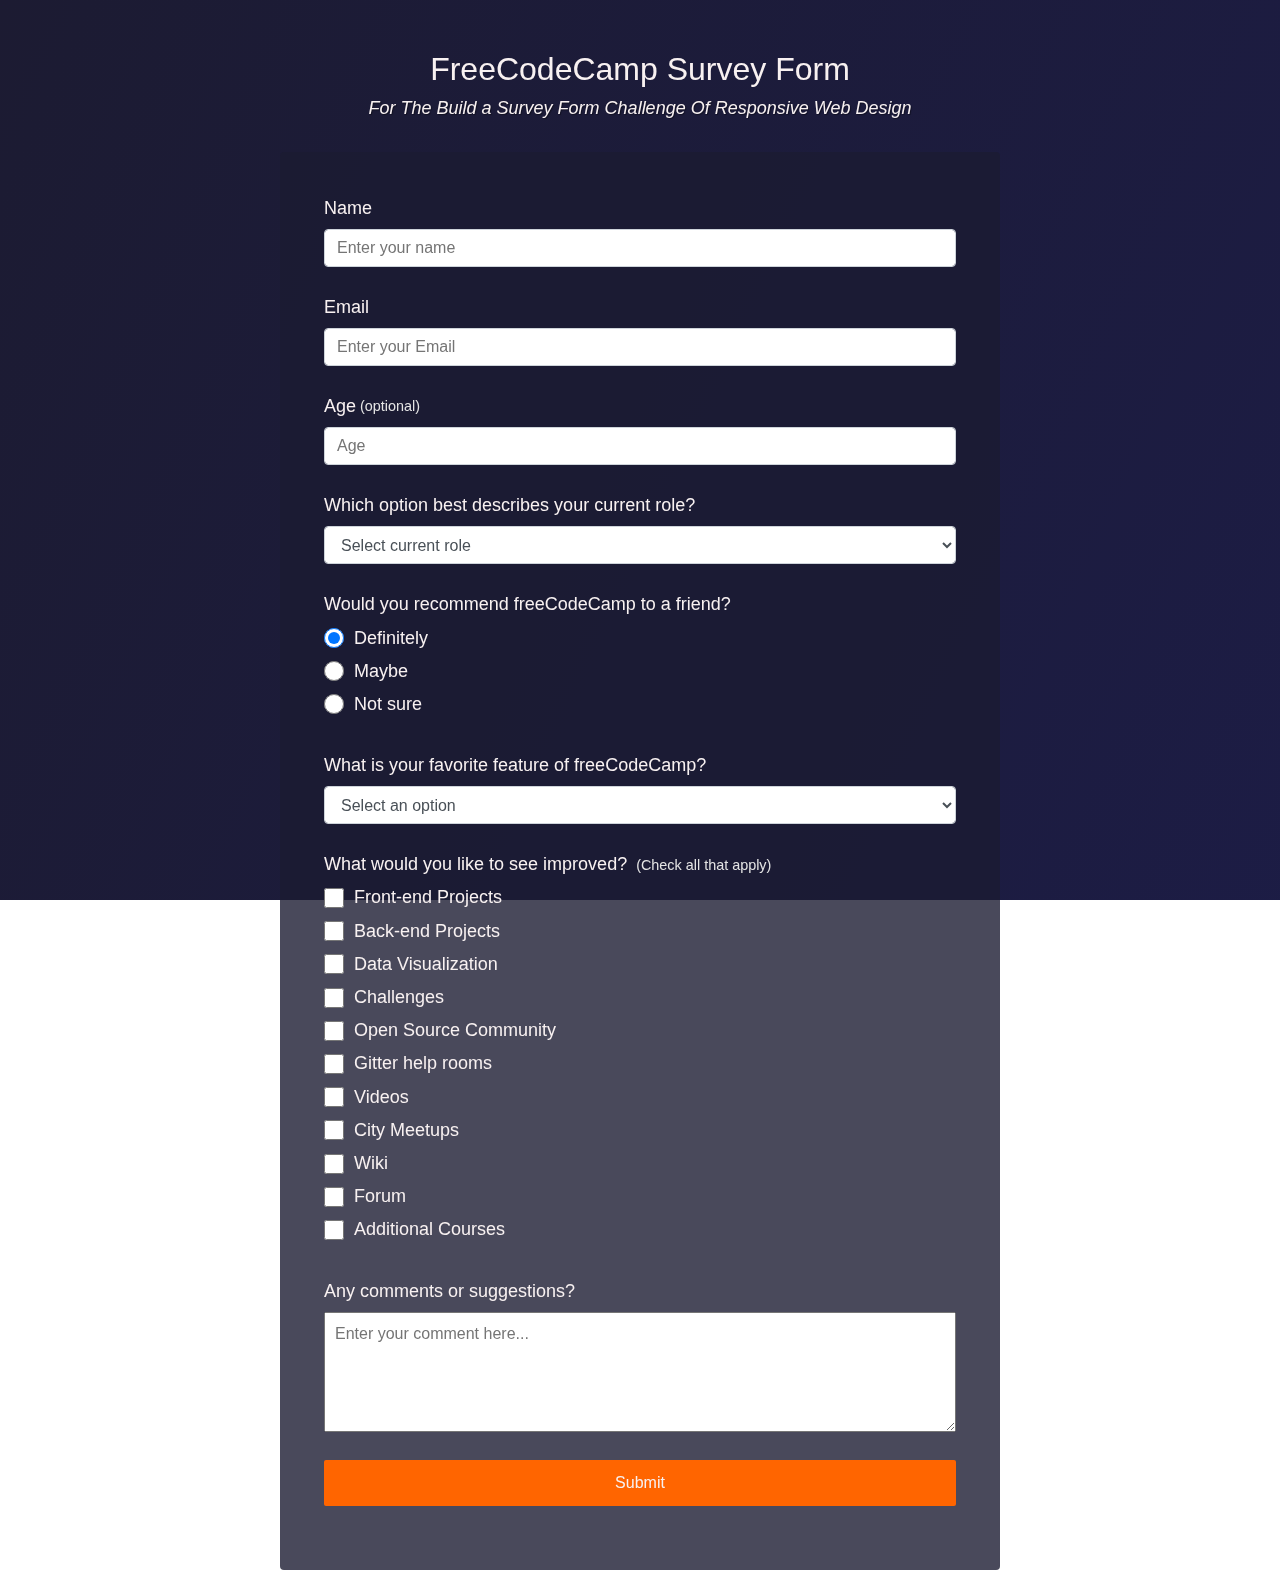
<file: Survey Form/index.html>
<html lang="en"><head>
 <head>
  <meta charset="UTF-8">
  <title>Survey Form</title>
  <link rel="stylesheet" href="main.css"> 
 </head>
   <body >
     <div class="container">
    <header class="header">
      <h1 id="title" class="text-center">FreeCodeCamp Survey Form</h1>
      <p id="description" class="description text-center">
        For The Build a Survey Form Challenge Of Responsive Web Design
      </p>
    </header>
    <form id="survey-form">
      <div class="form-group">
        <label id="name-label" for="name">Name</label>
        <input type="text" name="name" id="name" class="form-control" placeholder="Enter your name" required="">
      </div>
      <div class="form-group">
        <label id="email-label" for="email">Email</label>
        <input type="email" name="email" id="email" class="form-control" placeholder="Enter your Email" required="">
      </div>
      <div class="form-group">
        <label id="number-label" for="number">Age<span class="clue">(optional)</span></label>
        <input type="number" name="age" id="number" min="10" max="99" class="form-control" placeholder="Age">
      </div>
      <div class="form-group">
        <p>Which option best describes your current role?</p>
        <select id="dropdown" name="role" class="form-control" required="">
          <option disabled="" selected="" value="">Select current role</option>
          <option value="student">Student</option>
          <option value="job">Full Time Job</option>
          <option value="learner">Full Time Learner</option>
          <option value="preferNo">Prefer not to say</option>
          <option value="other">Other</option>
        </select>
      </div>
  
      <div class="form-group">
        <p>Would you recommend freeCodeCamp to a friend?</p>
        <label>
          <input name="user-recommend" value="definitely" type="radio" class="input-radio" checked="">Definitely</label>
        <label>
          <input name="user-recommend" value="maybe" type="radio" class="input-radio">Maybe</label>
  
        <label><input name="user-recommend" value="not-sure" type="radio" class="input-radio">Not sure</label>
      </div>
  
      <div class="form-group">
        <p>
          What is your favorite feature of freeCodeCamp?
        </p>
        <select id="most-like" name="mostLike" class="form-control" required="">
          <option disabled="" selected="" value="">Select an option</option>
          <option value="challenges">Challenges</option>
          <option value="projects">Projects</option>
          <option value="community">Community</option>
          <option value="openSource">Open Source</option>
        </select>
      </div>
  
      <div class="form-group">
        <p>
          What would you like to see improved?
          <span class="clue">(Check all that apply)</span>
        </p>
  
        <label><input name="prefer" value="front-end-projects" type="checkbox" class="input-checkbox">Front-end Projects</label>
        <label>
          <input name="prefer" value="back-end-projects" type="checkbox" class="input-checkbox">Back-end Projects</label>
        <label><input name="prefer" value="data-visualization" type="checkbox" class="input-checkbox">Data Visualization</label>
        <label><input name="prefer" value="challenges" type="checkbox" class="input-checkbox">Challenges</label>
        <label><input name="prefer" value="open-source-community" type="checkbox" class="input-checkbox">Open Source Community</label>
        <label><input name="prefer" value="gitter-help-rooms" type="checkbox" class="input-checkbox">Gitter help rooms</label>
        <label><input name="prefer" value="videos" type="checkbox" class="input-checkbox">Videos</label>
        <label><input name="prefer" value="city-meetups" type="checkbox" class="input-checkbox">City Meetups</label>
        <label><input name="prefer" value="wiki" type="checkbox" class="input-checkbox">Wiki</label>
        <label><input name="prefer" value="forum" type="checkbox" class="input-checkbox">Forum</label>
        <label><input name="prefer" value="additional-courses" type="checkbox" class="input-checkbox">Additional Courses</label>
      </div>
  
      <div class="form-group">
        <p>Any comments or suggestions?</p>
        <textarea id="comments" class="input-textarea" name="comment" placeholder="Enter your comment here..."></textarea>
      </div>
  
      <div class="form-group">
        <button type="submit" id="submit" class="submit-button">
          Submit
        </button>
      </div>
    </form>
  </div>
 </body>
 <script src="https://cdn.freecodecamp.org/testable-projects-fcc/v1/bundle.js"></script>
</html>
</file>
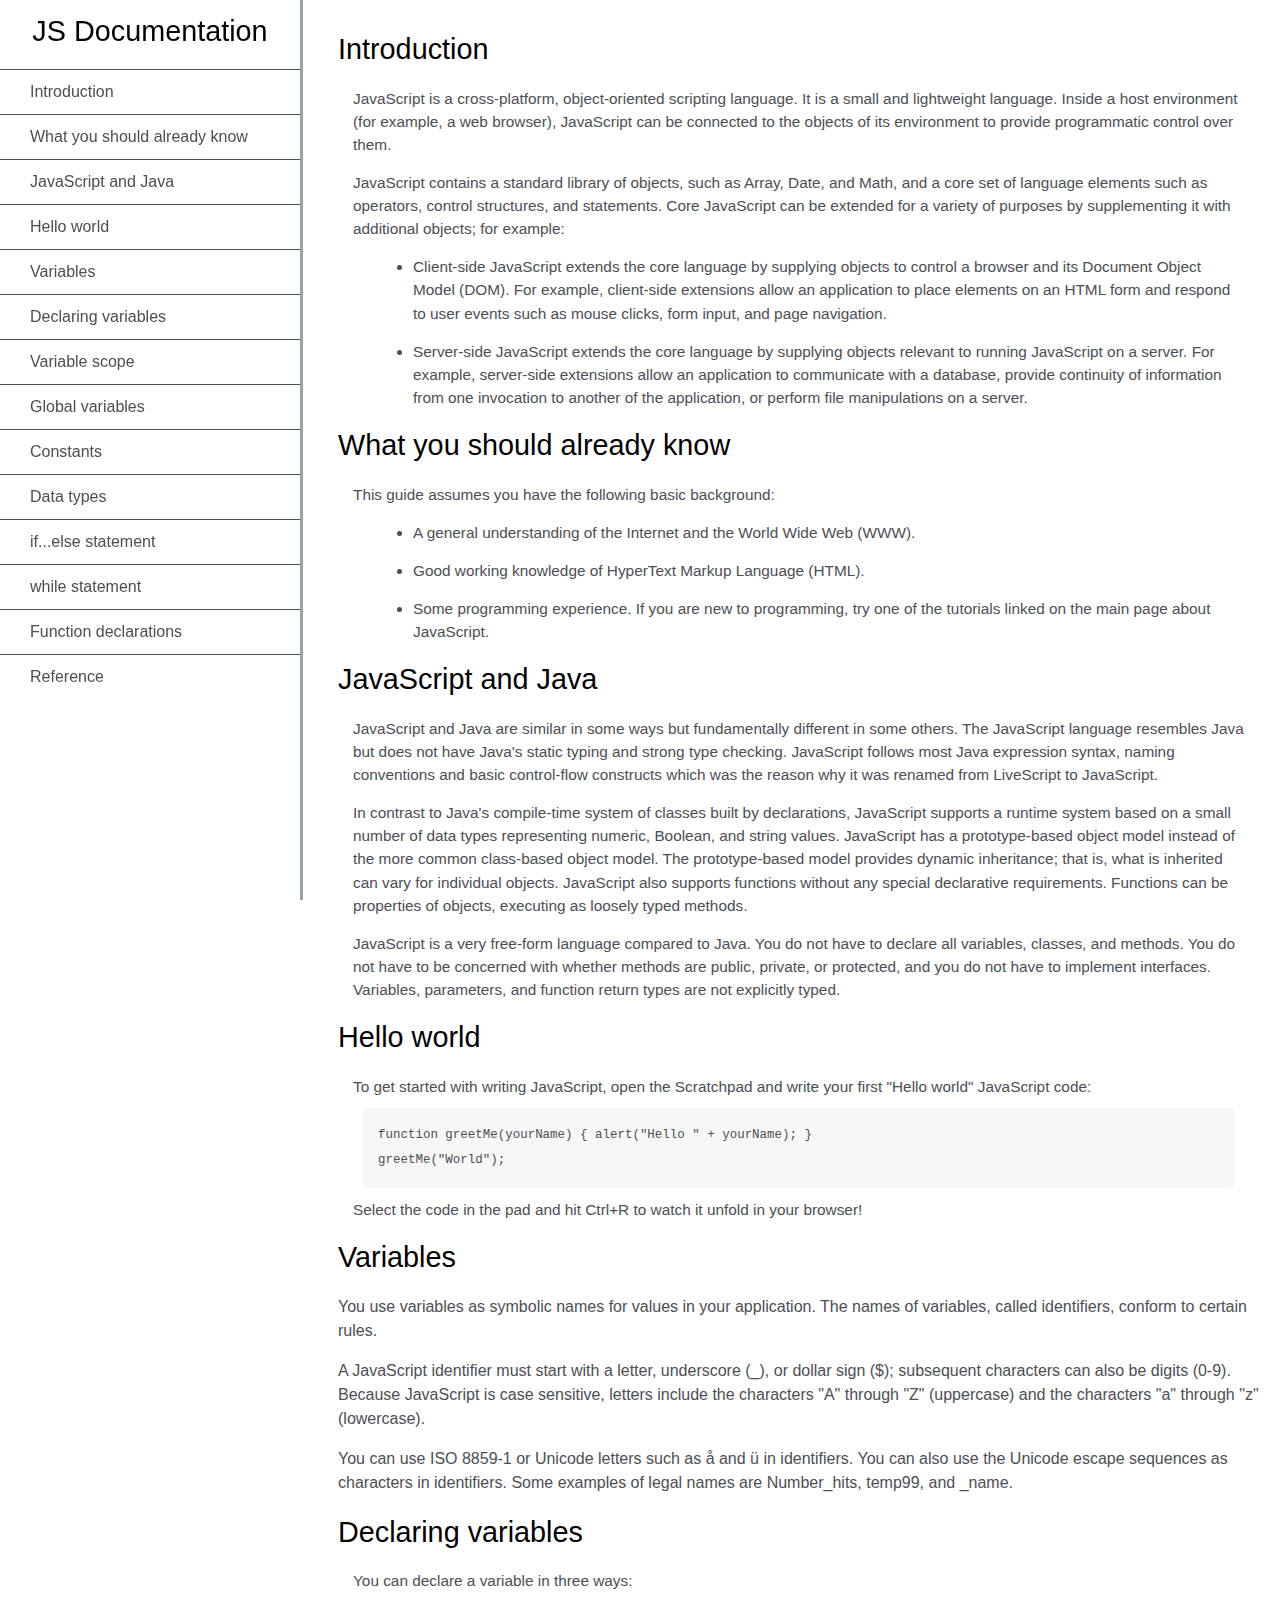
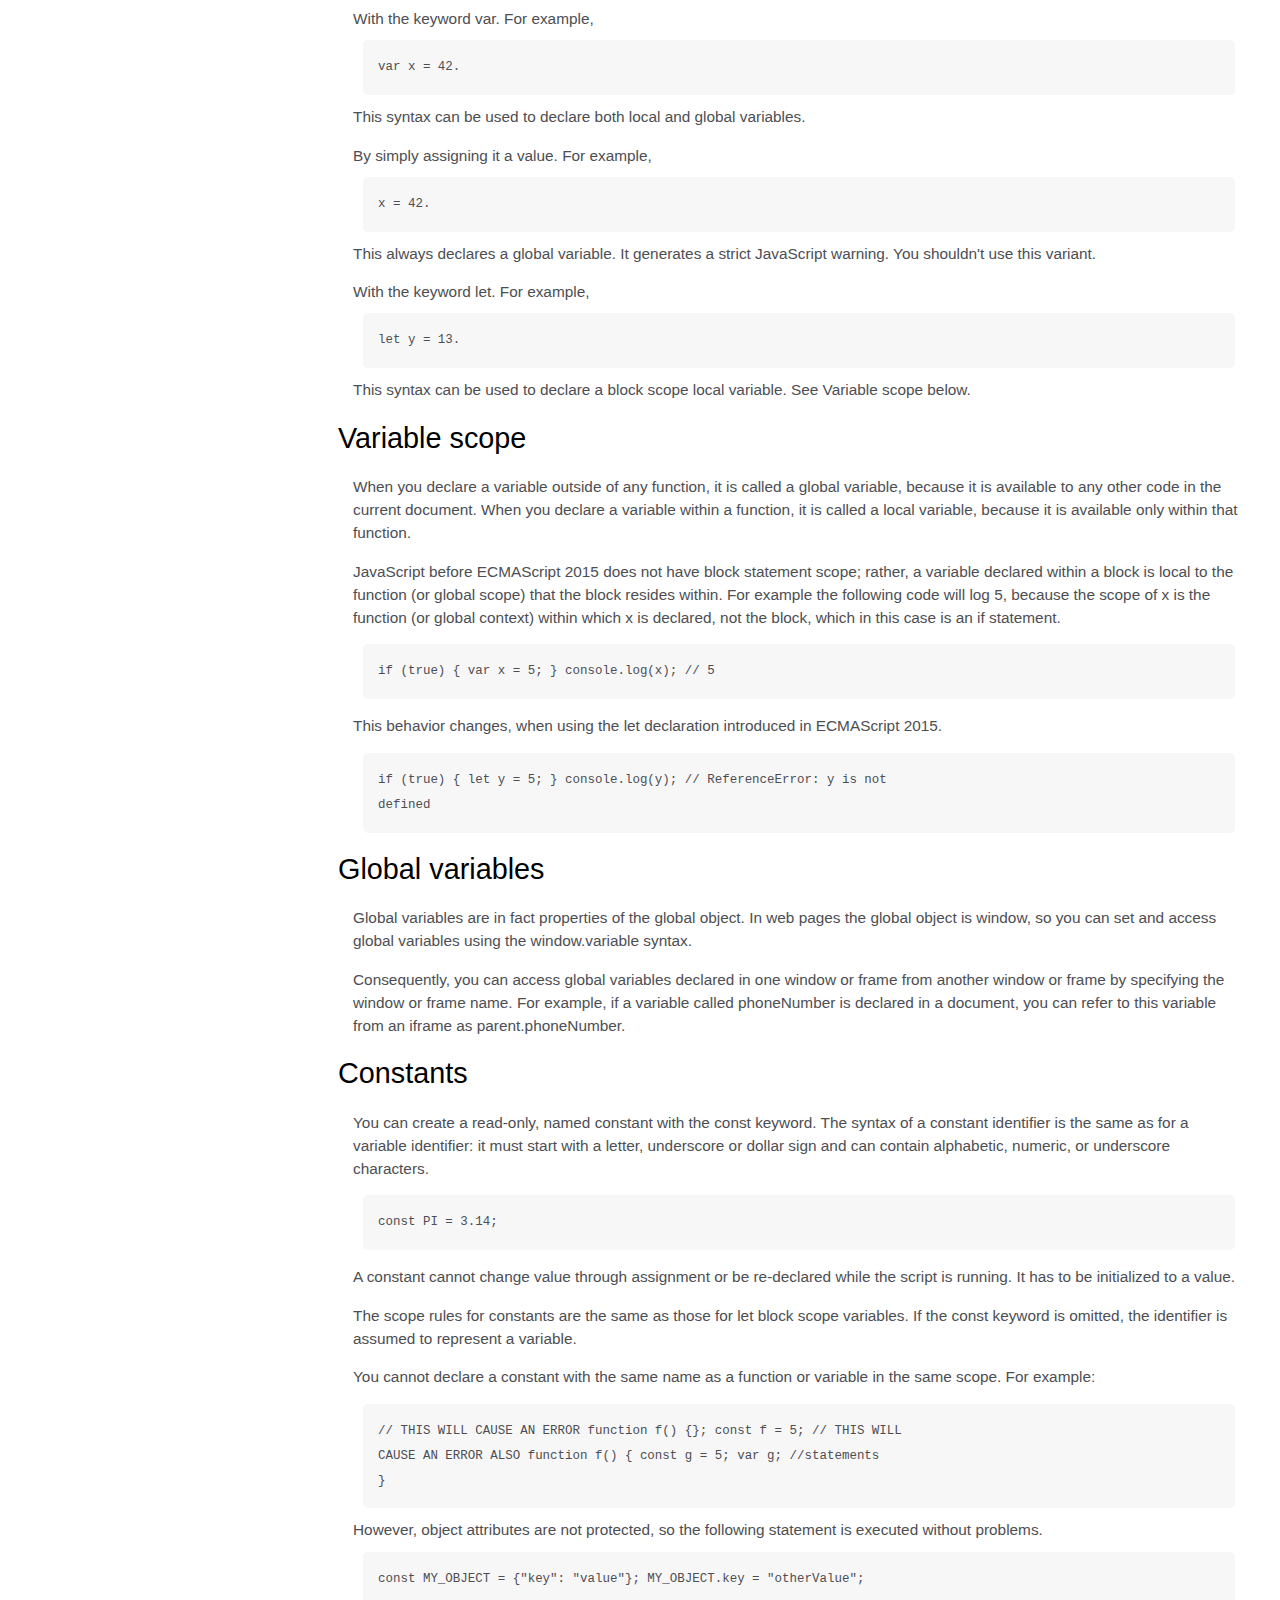
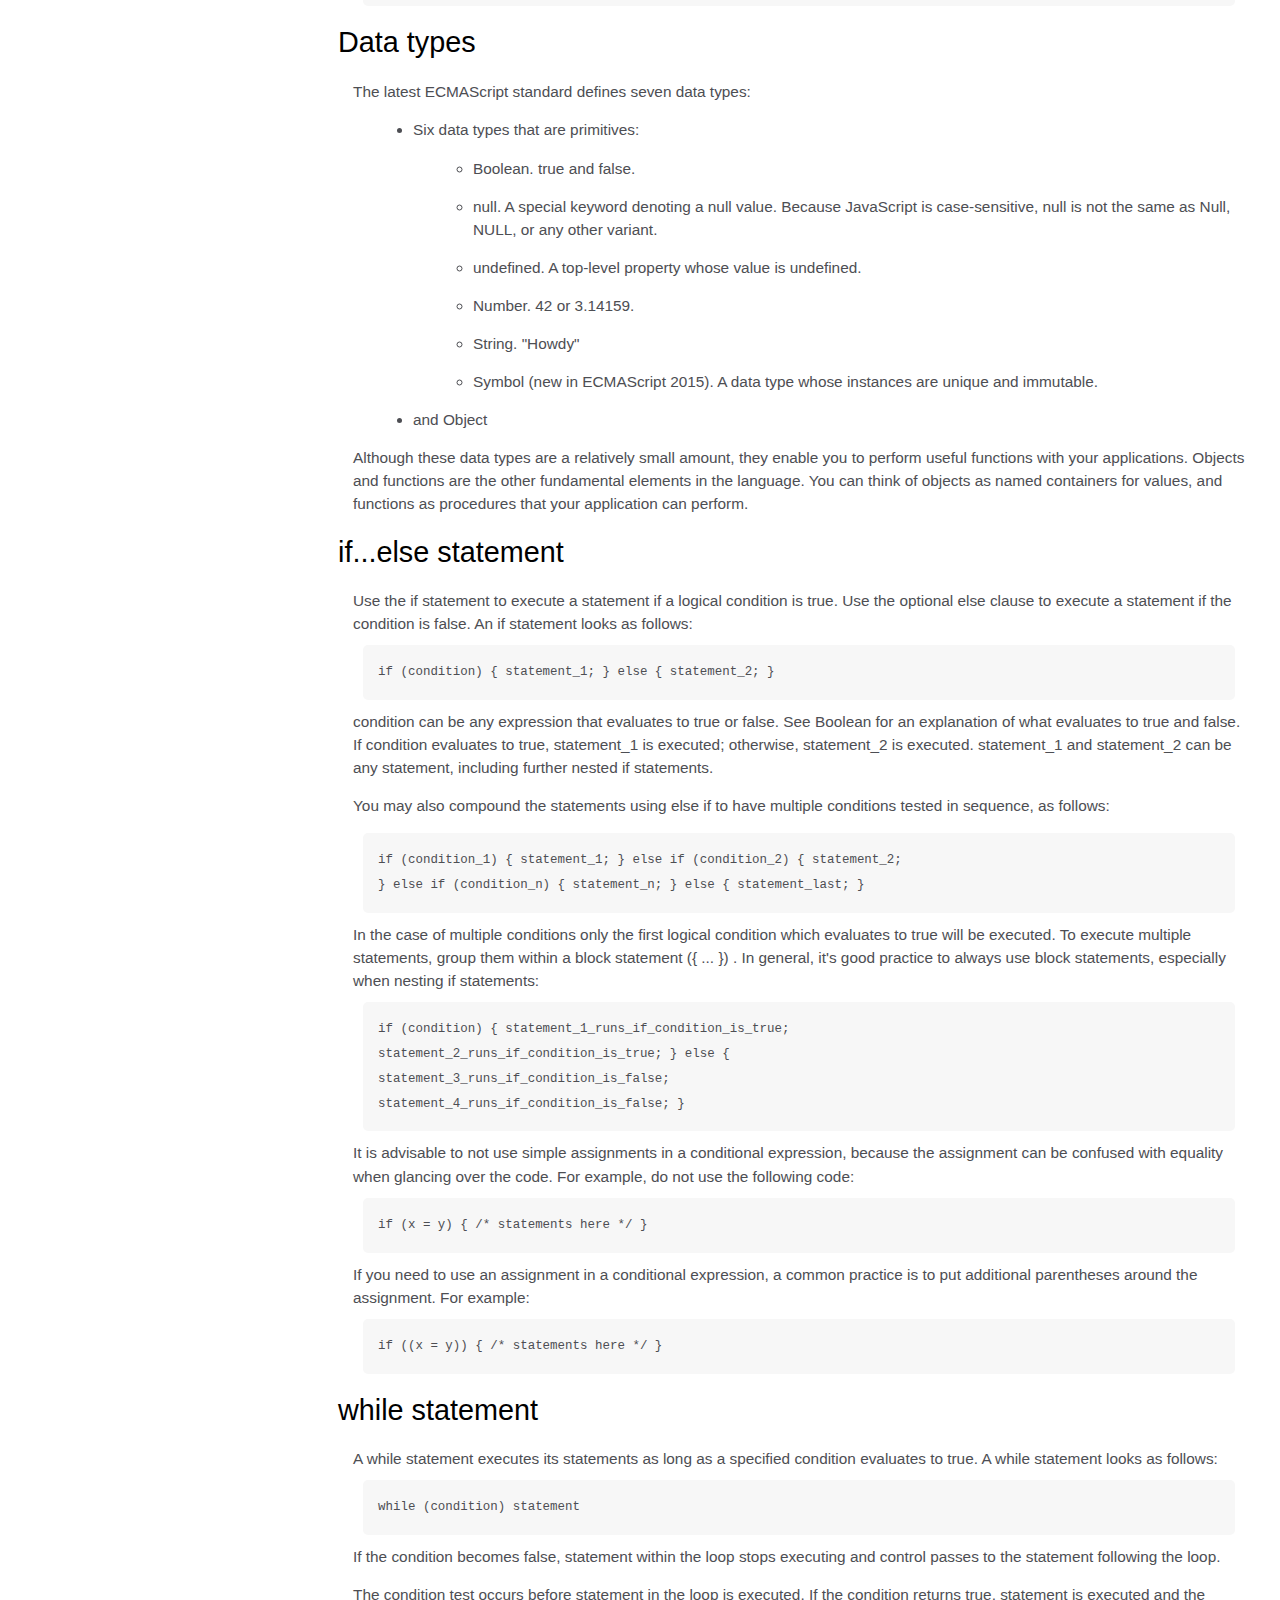
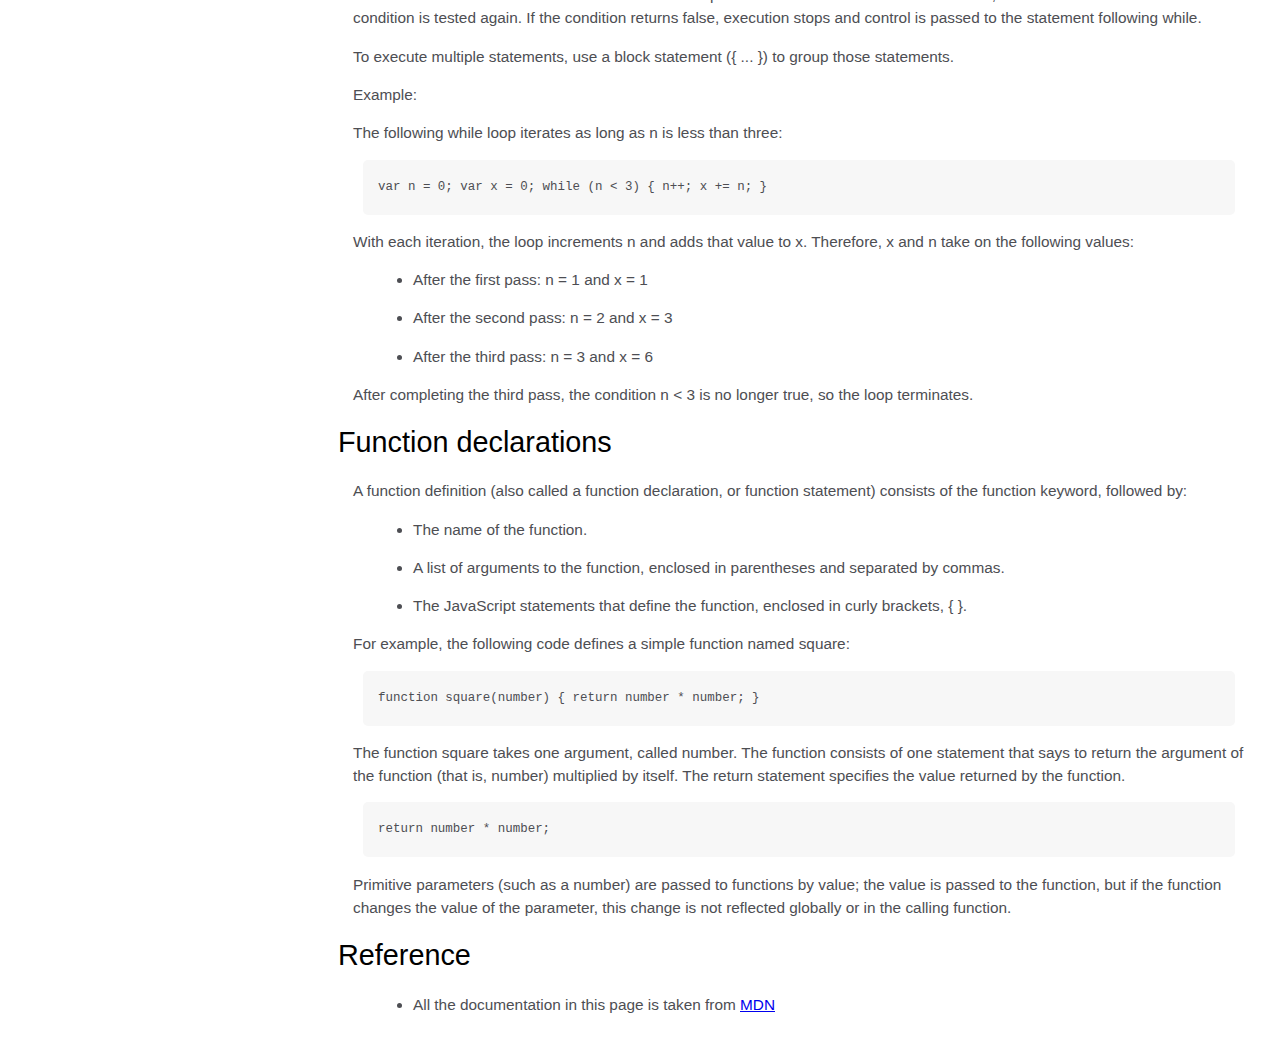
<file: Technical Documentation Page/index.html>
<html lang="en">
  <head>
    <meta charset="UTF-8">
    <link rel="stylesheet" href="main.css">

    <title>Technical Documentation Page</title>
    
  </head>
  
  <body >
    <nav id="navbar">
    <header>JS Documentation</header>
    <ul>
      <li><a class="nav-link" href="#Introduction">Introduction</a></li>
      <li>
        <a class="nav-link" href="#What_you_should_already_know">What you should already know</a>
      </li>
      <li>
        <a class="nav-link" href="#JavaScript_and_Java">JavaScript and Java</a>
      </li>
      <li><a class="nav-link" href="#Hello_world">Hello world</a></li>
      <li><a class="nav-link" href="#Variables">Variables</a></li>
      <li>
        <a class="nav-link" href="#Declaring_variables">Declaring variables</a>
      </li>
      <li><a class="nav-link" href="#Variable_scope">Variable scope</a></li>
      <li><a class="nav-link" href="#Global_variables">Global variables</a></li>
      <li><a class="nav-link" href="#Constants">Constants</a></li>
      <li><a class="nav-link" href="#Data_types">Data types</a></li>
      <li>
        <a class="nav-link" href="#if...else_statement">if...else statement</a>
      </li>
      <li><a class="nav-link" href="#while_statement">while statement</a></li>
      <li>
        <a class="nav-link" href="#Function_declarations">Function declarations</a>
      </li>
      <li><a class="nav-link" href="#Reference">Reference</a></li>
    </ul>
  </nav>
  <main id="main-doc">
    <section class="main-section" id="Introduction">
      <header>Introduction</header>
      <article>
        <p>
          JavaScript is a cross-platform, object-oriented scripting language. It
          is a small and lightweight language. Inside a host environment (for
          example, a web browser), JavaScript can be connected to the objects of
          its environment to provide programmatic control over them.
        </p>
  
        <p>
          JavaScript contains a standard library of objects, such as Array, Date,
          and Math, and a core set of language elements such as operators, control
          structures, and statements. Core JavaScript can be extended for a
          variety of purposes by supplementing it with additional objects; for
          example:
        </p>
        <ul>
          <li>
            Client-side JavaScript extends the core language by supplying objects
            to control a browser and its Document Object Model (DOM). For example,
            client-side extensions allow an application to place elements on an
            HTML form and respond to user events such as mouse clicks, form input,
            and page navigation.
          </li>
          <li>
            Server-side JavaScript extends the core language by supplying objects
            relevant to running JavaScript on a server. For example, server-side
            extensions allow an application to communicate with a database,
            provide continuity of information from one invocation to another of
            the application, or perform file manipulations on a server.
          </li>
        </ul>
      </article>
    </section>
    <section class="main-section" id="What_you_should_already_know">
      <header>What you should already know</header>
      <article>
        <p>This guide assumes you have the following basic background:</p>
  
        <ul>
          <li>
            A general understanding of the Internet and the World Wide Web (WWW).
          </li>
          <li>Good working knowledge of HyperText Markup Language (HTML).</li>
          <li>
            Some programming experience. If you are new to programming, try one of
            the tutorials linked on the main page about JavaScript.
          </li>
        </ul>
      </article>
    </section>
    <section class="main-section" id="JavaScript_and_Java">
      <header>JavaScript and Java</header>
      <article>
        <p>
          JavaScript and Java are similar in some ways but fundamentally different
          in some others. The JavaScript language resembles Java but does not have
          Java's static typing and strong type checking. JavaScript follows most
          Java expression syntax, naming conventions and basic control-flow
          constructs which was the reason why it was renamed from LiveScript to
          JavaScript.
        </p>
  
        <p>
          In contrast to Java's compile-time system of classes built by
          declarations, JavaScript supports a runtime system based on a small
          number of data types representing numeric, Boolean, and string values.
          JavaScript has a prototype-based object model instead of the more common
          class-based object model. The prototype-based model provides dynamic
          inheritance; that is, what is inherited can vary for individual objects.
          JavaScript also supports functions without any special declarative
          requirements. Functions can be properties of objects, executing as
          loosely typed methods.
        </p>
        <p>
          JavaScript is a very free-form language compared to Java. You do not
          have to declare all variables, classes, and methods. You do not have to
          be concerned with whether methods are public, private, or protected, and
          you do not have to implement interfaces. Variables, parameters, and
          function return types are not explicitly typed.
        </p>
      </article>
    </section>
    <section class="main-section" id="Hello_world">
      <header>Hello world</header>
      <article>
        To get started with writing JavaScript, open the Scratchpad and write your
        first "Hello world" JavaScript code:
        <code>function greetMe(yourName) { alert("Hello " + yourName); }
          greetMe("World");
        </code>
  
        Select the code in the pad and hit Ctrl+R to watch it unfold in your
        browser!
      </article>
    </section>
    <section class="main-section" id="Variables">
      <header>Variables</header>
      <p>
        You use variables as symbolic names for values in your application. The
        names of variables, called identifiers, conform to certain rules.
      </p>
      <p>
        A JavaScript identifier must start with a letter, underscore (_), or
        dollar sign ($); subsequent characters can also be digits (0-9). Because
        JavaScript is case sensitive, letters include the characters "A" through
        "Z" (uppercase) and the characters "a" through "z" (lowercase).
      </p>
      <p>
        You can use ISO 8859-1 or Unicode letters such as å and ü in identifiers.
        You can also use the Unicode escape sequences as characters in
        identifiers. Some examples of legal names are Number_hits, temp99, and
        _name.
      </p>
    </section>
    <section class="main-section" id="Declaring_variables">
      <header>Declaring variables</header>
      <article>
        You can declare a variable in three ways:
        <p>
          With the keyword var. For example, <code>var x = 42.</code> This syntax
          can be used to declare both local and global variables.
        </p>
        <p>
          By simply assigning it a value. For example, <code>x = 42.</code> This
          always declares a global variable. It generates a strict JavaScript
          warning. You shouldn't use this variant.
        </p>
        <p>
          With the keyword let. For example,<code> let y = 13.</code> This syntax
          can be used to declare a block scope local variable. See Variable scope
          below.
        </p>
      </article>
    </section>
    <section class="main-section" id="Variable_scope">
      <header>Variable scope</header>
      <article>
        <p>
          When you declare a variable outside of any function, it is called a
          global variable, because it is available to any other code in the
          current document. When you declare a variable within a function, it is
          called a local variable, because it is available only within that
          function.
        </p>
  
        <p>
          JavaScript before ECMAScript 2015 does not have block statement scope;
          rather, a variable declared within a block is local to the function (or
          global scope) that the block resides within. For example the following
          code will log 5, because the scope of x is the function (or global
          context) within which x is declared, not the block, which in this case
          is an if statement.
        </p>
        <code>if (true) { var x = 5; } console.log(x); // 5</code>
        <p>
          This behavior changes, when using the let declaration introduced in
          ECMAScript 2015.
        </p>
  
        <code>if (true) { let y = 5; } console.log(y); // ReferenceError: y is not
          defined</code>
      </article>
    </section>
    <section class="main-section" id="Global_variables">
      <header>Global variables</header>
      <article>
        <p>
          Global variables are in fact properties of the global object. In web
          pages the global object is window, so you can set and access global
          variables using the window.variable syntax.
        </p>
  
        <p>
          Consequently, you can access global variables declared in one window or
          frame from another window or frame by specifying the window or frame
          name. For example, if a variable called phoneNumber is declared in a
          document, you can refer to this variable from an iframe as
          parent.phoneNumber.
        </p>
      </article>
    </section>
    <section class="main-section" id="Constants">
      <header>Constants</header>
      <article>
        <p>
          You can create a read-only, named constant with the const keyword. The
          syntax of a constant identifier is the same as for a variable
          identifier: it must start with a letter, underscore or dollar sign and
          can contain alphabetic, numeric, or underscore characters.
        </p>
  
        <code>const PI = 3.14;</code>
        <p>
          A constant cannot change value through assignment or be re-declared
          while the script is running. It has to be initialized to a value.
        </p>
  
        <p>
          The scope rules for constants are the same as those for let block scope
          variables. If the const keyword is omitted, the identifier is assumed to
          represent a variable.
        </p>
  
        <p>
          You cannot declare a constant with the same name as a function or
          variable in the same scope. For example:
        </p>
  
        <code>// THIS WILL CAUSE AN ERROR function f() {}; const f = 5; // THIS WILL
          CAUSE AN ERROR ALSO function f() { const g = 5; var g; //statements
          }</code>
        However, object attributes are not protected, so the following statement
        is executed without problems.
        <code>const MY_OBJECT = {"key": "value"}; MY_OBJECT.key = "otherValue";</code>
      </article>
    </section>
    <section class="main-section" id="Data_types">
      <header>Data types</header>
      <article>
        <p>The latest ECMAScript standard defines seven data types:</p>
        <ul>
          <li>
            <p>Six data types that are primitives:</p>
            <ul>
              <li>Boolean. true and false.</li>
              <li>
                null. A special keyword denoting a null value. Because JavaScript
                is case-sensitive, null is not the same as Null, NULL, or any
                other variant.
              </li>
              <li>undefined. A top-level property whose value is undefined.</li>
              <li>Number. 42 or 3.14159.</li>
              <li>String. "Howdy"</li>
              <li>
                Symbol (new in ECMAScript 2015). A data type whose instances are
                unique and immutable.
              </li>
            </ul>
          </li>
  
          <li>and Object</li>
        </ul>
        Although these data types are a relatively small amount, they enable you
        to perform useful functions with your applications. Objects and functions
        are the other fundamental elements in the language. You can think of
        objects as named containers for values, and functions as procedures that
        your application can perform.
      </article>
    </section>
    <section class="main-section" id="if...else_statement">
      <header>if...else statement</header>
      <article>
        Use the if statement to execute a statement if a logical condition is
        true. Use the optional else clause to execute a statement if the condition
        is false. An if statement looks as follows:
  
        <code>if (condition) { statement_1; } else { statement_2; }</code>
        condition can be any expression that evaluates to true or false. See
        Boolean for an explanation of what evaluates to true and false. If
        condition evaluates to true, statement_1 is executed; otherwise,
        statement_2 is executed. statement_1 and statement_2 can be any statement,
        including further nested if statements.
        <p>
          You may also compound the statements using else if to have multiple
          conditions tested in sequence, as follows:
        </p>
        <code>if (condition_1) { statement_1; } else if (condition_2) { statement_2;
          } else if (condition_n) { statement_n; } else { statement_last; }
        </code>
        In the case of multiple conditions only the first logical condition which
        evaluates to true will be executed. To execute multiple statements, group
        them within a block statement ({ ... }) . In general, it's good practice
        to always use block statements, especially when nesting if statements:
  
        <code>if (condition) { statement_1_runs_if_condition_is_true;
          statement_2_runs_if_condition_is_true; } else {
          statement_3_runs_if_condition_is_false;
          statement_4_runs_if_condition_is_false; }</code>
        It is advisable to not use simple assignments in a conditional expression,
        because the assignment can be confused with equality when glancing over
        the code. For example, do not use the following code:
        <code>if (x = y) { /* statements here */ }</code> If you need to use an
        assignment in a conditional expression, a common practice is to put
        additional parentheses around the assignment. For example:
  
        <code>if ((x = y)) { /* statements here */ }</code>
      </article>
    </section>
    <section class="main-section" id="while_statement">
      <header>while statement</header>
      <article>
        A while statement executes its statements as long as a specified condition
        evaluates to true. A while statement looks as follows:
  
        <code>while (condition) statement</code> If the condition becomes false,
        statement within the loop stops executing and control passes to the
        statement following the loop.
  
        <p>
          The condition test occurs before statement in the loop is executed. If
          the condition returns true, statement is executed and the condition is
          tested again. If the condition returns false, execution stops and
          control is passed to the statement following while.
        </p>
  
        <p>
          To execute multiple statements, use a block statement ({ ... }) to group
          those statements.
        </p>
  
        Example:
  
        <p>The following while loop iterates as long as n is less than three:</p>
  
        <code>var n = 0; var x = 0; while (n &lt; 3) { n++; x += n; }</code>
        <p>
          With each iteration, the loop increments n and adds that value to x.
          Therefore, x and n take on the following values:
        </p>
  
        <ul>
          <li>After the first pass: n = 1 and x = 1</li>
          <li>After the second pass: n = 2 and x = 3</li>
          <li>After the third pass: n = 3 and x = 6</li>
        </ul>
        <p>
          After completing the third pass, the condition n &lt; 3 is no longer
          true, so the loop terminates.
        </p>
      </article>
    </section>
    <section class="main-section" id="Function_declarations">
      <header>Function declarations</header>
      <article>
        A function definition (also called a function declaration, or function
        statement) consists of the function keyword, followed by:
  
        <ul>
          <li>The name of the function.</li>
          <li>
            A list of arguments to the function, enclosed in parentheses and
            separated by commas.
          </li>
          <li>
            The JavaScript statements that define the function, enclosed in curly
            brackets, { }.
          </li>
        </ul>
        <p>
          For example, the following code defines a simple function named square:
        </p>
  
        <code>function square(number) { return number * number; }</code>
        <p>
          The function square takes one argument, called number. The function
          consists of one statement that says to return the argument of the
          function (that is, number) multiplied by itself. The return statement
          specifies the value returned by the function.
        </p>
        <code>return number * number;</code>
        <p>
          Primitive parameters (such as a number) are passed to functions by
          value; the value is passed to the function, but if the function changes
          the value of the parameter, this change is not reflected globally or in
          the calling function.
        </p>
      </article>
    </section>
    <section class="main-section" id="Reference">
      <header>Reference</header>
      <article>
        <ul>
          <li>
            All the documentation in this page is taken from
            <a href="https://developer.mozilla.org/en-US/docs/Web/JavaScript/Guide" target="_blank">MDN</a>
          </li>
        </ul>
      </article>
    </section>
  </main>
  <script src="https://cdn.freecodecamp.org/testable-projects-fcc/v1/bundle.js"></script>
  </body>
  </html>
</file>
<file: Survey Form/main.css>
:root {
  --color-white: #f8f1f1;
  --color-darkblue: #0a0a23;
  --color-darkblue-alpha: rgba(27, 27, 50, 0.8);
  --color-orange: #ff6500;
}

*,
*::before,
*::after {
  box-sizing: border-box;
}

body {
  font-family: "Poppins", sans-serif;
  font-size: 1rem;
  font-weight: 400;
  line-height: 1.4;
  color: var(--color-white);
  margin: 0;
}

/* mobile friendly alternative to using background-attachment: fixed */
body::before {
  content: "";
  position: fixed;
  top: 0;
  left: 0;
  height: 100%;
  width: 100%;
  z-index: -1;
  background: var(--color-darkblue);
  background-image: linear-gradient(
      115deg,
      #1c1b32,
      #242453b3
    ),
    url(https://cdn.freecodecamp.org/testable-projects-fcc/images/survey-form-background.jpeg);
  background-size: cover;
  background-repeat: no-repeat;
  background-position: center;
}

h1 {
  font-weight: 400;
  line-height: 1.2;
}

p {
  font-size: 1.125rem;
}

h1,
p {
  margin-top: 0;
  margin-bottom: 0.5rem;
}

label {
  display: flex;
  align-items: center;
  font-size: 1.125rem;
  margin-bottom: 0.5rem;
}

input,
button,
select,
textarea {
  margin: 0;
  font-family: inherit;
  font-size: inherit;
  line-height: inherit;
}

button {
  border: none;
}

.container {
  width: 100%;
  margin: 3.125rem auto 0 auto;
}

@media (min-width: 576px) {
  .container {
    max-width: 540px;
  }
}

@media (min-width: 768px) {
  .container {
    max-width: 720px;
  }
}

.header {
  padding: 0 0.625rem;
  margin-bottom: 1.875rem;
}

.description {
  font-style: italic;
  font-weight: 200;
  text-shadow: 1px 1px 1px rgba(0, 0, 0, 0.4);
}

.clue {
  margin-left: 0.25rem;
  font-size: 0.9rem;
  color: #e4e4e4;
}

.text-center {
  text-align: center;
}

/* form */

form {
  background: var(--color-darkblue-alpha);
  padding: 2.5rem 0.625rem;
  border-radius: 0.25rem;
}

@media (min-width: 480px) {
  form {
    padding: 2.5rem;
  }
}

.form-group {
  margin: 0 auto 1.25rem auto;
  padding: 0.25rem;
}

.form-control {
  display: block;
  width: 100%;
  height: 2.375rem;
  padding: 0.375rem 0.75rem;
  color: #495057;
  background-color: #fff;
  background-clip: padding-box;
  border: 1px solid #ced4da;
  border-radius: 0.25rem;
  transition: border-color 0.15s ease-in-out, box-shadow 0.15s ease-in-out;
}

.form-control:focus {
  border-color: #80bdff;
  outline: 0;
  box-shadow: 0 0 0 0.2rem rgba(0, 123, 255, 0.25);
}

.input-radio,
.input-checkbox {
  display: inline-block;
  margin-right: 0.625rem;
  min-height: 1.25rem;
  min-width: 1.25rem;
}

.input-textarea {
  min-height: 120px;
  width: 100%;
  padding: 0.625rem;
  resize: vertical;
}

.submit-button {
  display: block;
  width: 100%;
  padding: 0.75rem;
  background: var(--color-orange);
  color: inherit;
  border-radius: 2px;
  cursor: pointer;
}
</file>
<file: Technical Documentation Page/main.css>
html,
  body {
    min-width: 290px;
    color: #4d4e53;
    background-color: #ffffff;
    font-family: 'Open Sans', Arial, sans-serif;
    line-height: 1.5;
  }
  
  #navbar {
    position: fixed;
    min-width: 290px;
    top: 0px;
    left: 0px;
    width: 300px;
    height: 100%;
    border-right: solid;
    border-color: rgba(0, 22, 22, 0.4);
  }
  
  header {
    color: black;
    margin: 10px;
    text-align: center;
    font-size: 1.8em;
    font-weight: thin;
  }
  
  #main-doc header {
    text-align: left;
    margin: 0px;
  }
  
  #navbar ul {
    height: 88%;
    padding: 0;
    overflow-y: auto;
    overflow-x: hidden;
  }
  
  #navbar li {
    color: #4d4e53;
    border-top: 1px solid;
    list-style: none;
    position: relative;
    width: 100%;
  }
  
  #navbar a {
    display: block;
    padding: 10px 30px;
    color: #4d4e53;
    text-decoration: none;
    cursor: pointer;
  }
  
  #main-doc {
    position: absolute;
    margin-left: 310px;
    padding: 20px;
    margin-bottom: 110px;
  }
  
  section article {
    color: #4d4e53;
    margin: 15px;
    font-size: 0.96em;
  }
  
  section li {
    margin: 15px 0px 0px 20px;
  }
  
  code {
    display: block;
    text-align: left;
    white-space: pre-line;
    position: relative;
    word-break: normal;
    word-wrap: normal;
    line-height: 2;
    background-color: #f7f7f7;
    padding: 15px;
    margin: 10px;
    border-radius: 5px;
  }
  
  @media only screen and (max-width: 815px) {
    /* For mobile phones: */
    #navbar ul {
      border: 1px solid;
      height: 207px;
    }
  
    #navbar {
      background-color: white;
      position: absolute;
      top: 0;
      padding: 0;
      margin: 0;
      width: 100%;
      max-height: 275px;
      border: none;
      z-index: 1;
      border-bottom: 2px solid;
    }
  
    #main-doc {
      position: relative;
      margin-left: 0px;
      margin-top: 270px;
    }
  }
  
  @media only screen and (max-width: 400px) {
    #main-doc {
      margin-left: -10px;
    }
  
    code {
      margin-left: -20px;
      width: 100%;
      padding: 15px;
      padding-left: 10px;
      padding-right: 45px;
      min-width: 233px;
    }
  }
</file>
